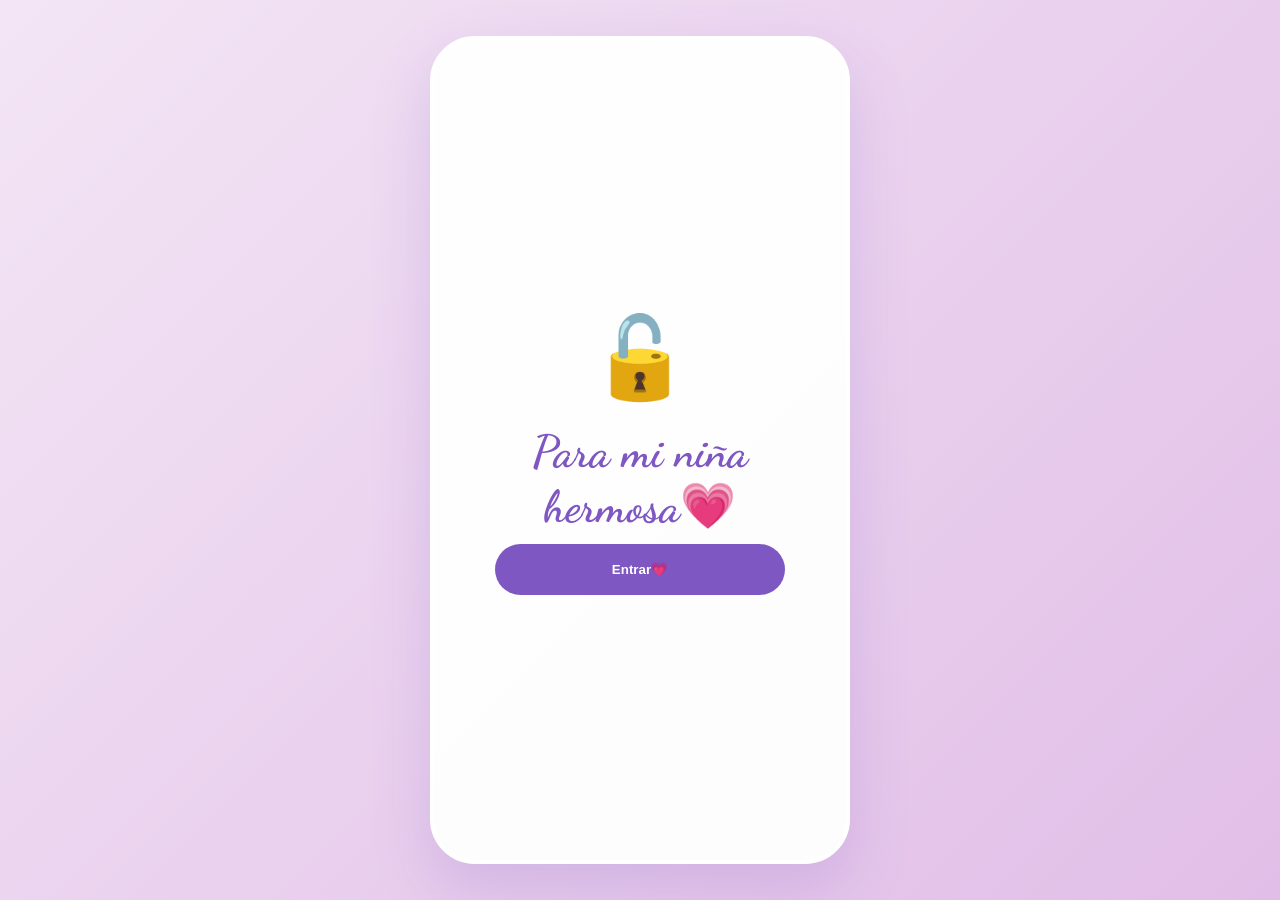
<file: Eve.html>
<!DOCTYPE html>
<html lang="es">
<head>
    <meta charset="UTF-8">
    <meta name="viewport" content="width=device-width, initial-scale=1.0">
    <title>Para mi Niña Hermosa ✨</title>
    <link href="https://fonts.googleapis.com/css2?family=Quicksand:wght@400;600&family=Dancing+Script:wght@700&display=swap" rel="stylesheet">
    <style>
        :root { --lila: #7e57c2; --rosa: #f48fb1; --lila-claro: #f3e5f5; --texto: #4a3475; }
        * { box-sizing: border-box; margin: 0; padding: 0; }
        
        body { 
            height: 100vh; background: linear-gradient(135deg, #f3e5f5 0%, #e1bee7 100%); 
            font-family: 'Quicksand', sans-serif; display: flex; justify-content: center; align-items: center; overflow: hidden;
        }

        .app-container { 
            width: 95%; max-width: 420px; height: 92vh; background: rgba(255, 255, 255, 0.97); 
            border-radius: 45px; padding: 25px; display: flex; flex-direction: column;
            box-shadow: 0 25px 60px rgba(126, 87, 194, 0.2); position: relative; border: 4px solid white;
        }

        .screen { display: none; flex-direction: column; height: 100%; animation: fadeIn 0.6s ease both; }
        .screen.active { display: flex; }
        @keyframes fadeIn { from { opacity: 0; transform: translateY(15px); } to { opacity: 1; transform: translateY(0); } }

        /* --- MENÚ --- */
        .menu-grid { display: grid; grid-template-columns: 1fr 1fr; gap: 15px; margin-top: 20px; }
        .menu-card { 
            background: white; padding: 20px; border-radius: 25px; text-align: center;
            border: 2px solid var(--lila-claro); cursor: pointer; transition: 0.3s;
        }
        .menu-card:hover { transform: translateY(-5px); border-color: var(--lila); background: var(--lila-claro); }
        .menu-card span { font-size: 2rem; display: block; margin-bottom: 10px; }

        /* --- TEXTOS --- */
        .scroll-box { overflow-y: auto; flex-grow: 1; padding-right: 10px; margin-bottom: 20px; text-align: left; }
        .scroll-box p { line-height: 1.8; color: var(--texto); margin-bottom: 18px; font-size: 1.05rem; }
        
        .refugio-item { 
            background: #fff; border-radius: 25px; padding: 20px; margin-bottom: 20px; 
            border-left: 5px solid var(--lila); box-shadow: 0 5px 15px rgba(0,0,0,0.03);
        }
        .refugio-item b { color: var(--lila); font-size: 1.2rem; display: block; margin-bottom: 8px; }

        /* --- FRASCO ANIMADO --- */
        .jar-scene { position: relative; width: 100%; height: 280px; display: flex; justify-content: center; align-items: flex-end; margin-bottom: 20px; }
        .jar-body {
            width: 140px; height: 180px; background: rgba(255, 255, 255, 0.4);
            border: 4px solid white; border-radius: 20px 20px 50px 50px;
            position: relative; backdrop-filter: blur(4px); z-index: 2;
            display: flex; flex-wrap: wrap; align-content: flex-end; padding: 15px; gap: 5px; overflow: hidden;
        }
        .jar-lid {
            width: 150px; height: 25px; background: var(--lila);
            position: absolute; top: 75px; z-index: 3; border-radius: 10px;
            border: 3px solid white; transition: 0.5s cubic-bezier(0.175, 0.885, 0.32, 1.275);
        }
        .mini-paper { width: 18px; height: 12px; border-radius: 2px; opacity: 0.6; }
        .jar-open .jar-lid { transform: translateY(-45px) rotate(-20deg); opacity: 0.9; }

        .letter {
            position: absolute; width: 40px; height: 30px; background: white;
            bottom: 40px; border: 2px solid var(--lila); border-radius: 5px;
            z-index: 1; opacity: 0; transition: 0.8s all cubic-bezier(0.68, -0.55, 0.265, 1.55);
            display: flex; justify-content: center; align-items: center; padding: 20px;
            box-shadow: 0 10px 25px rgba(0,0,0,0.1);
        }
        .letter.fly { opacity: 1; bottom: 140px; width: 300px; height: auto; min-height: 120px; z-index: 10; transform: scale(1.1); }
        #reasonText { font-size: 1.05rem; color: var(--texto); font-weight: 600; text-align: center; display: none; line-height: 1.5; }
        .letter.fly #reasonText { display: block; }

        .btn-back { background: none; border: none; color: var(--lila); font-weight: 700; cursor: pointer; margin-bottom: 15px; }
        .main-btn { background: var(--lila); color: white; border: none; padding: 18px; border-radius: 30px; font-weight: 700; cursor: pointer; }
        h1 { font-family: 'Dancing Script', cursive; color: var(--lila); font-size: 2.8rem; text-align: center; margin-bottom: 10px; }
    </style>
</head>
<body>

    <audio id="musica" loop><source src="up.mp3" type="audio/mpeg"></audio>

    <div class="app-container">
        
        <section id="pantalla-inicio" class="screen active" style="justify-content: center; align-items: center;">
            <div style="font-size: 80px; margin-bottom: 20px;">🔓</div>
            <h1>Para mi niña hermosa💗</h1>
            <button class="main-btn" style="width: 80%;" onclick="iniciarApp()">Entrar💗</button>
        </section>

        <section id="pantalla-menu" class="screen">
            <h1>Hola Amooor💗💗 ✨</h1>
            <div class="menu-grid">
                <div class="menu-card" onclick="irA('pantalla-intenciones')"><span>✍️</span><p>Intenciones</p></div>
                <div class="menu-card" onclick="irA('pantalla-destino')"><span>💍</span><p>Destino</p></div>
                <div class="menu-card" onclick="irA('pantalla-refugios')"><span>🏠</span><p>Refugios</p></div>
                <div class="menu-card" onclick="irA('pantalla-frasco')"><span>🏺</span><p>Frasco</p></div>
            </div>
            <p style="margin-top: auto; text-align: center; font-size: 0.8rem; color: #aaa;">Contigo todo es mejor 💜</p>
        </section>

        <section id="pantalla-intenciones" class="screen">
            <button class="btn-back" onclick="irA('pantalla-menu')">← Volver</button>
            <h1>Mis Intenciones ✨</h1>
            <div class="scroll-box">
                <p>Evelyn, quería que supieras que mis intenciones contigo no son de un momento, son de una vida entera. Mi plan no es solo estar contigo cuando todo es risas, sino quedarme a tu lado cuando el mundo se sienta pesado y la calma parezca lejos. 💜</p>
                <p>Sueño despierto con el día en que ya no tenga que mandarte mensajes de <b>"Buenos días"</b> o <b>"Buenas noches"</b> por el celular. Esos textos son lindos, pero se quedan cortos comparados con las ganas que tengo de susurrártelo al oído cada mañana al verte despertar. 🏠</p>
                <p>Quiero que desayunemos juntos todos los días, compartir el café, las metas y el silencio, sabiendo que finalmente estamos en casa porque estamos juntos. Te prometí que nos íbamos a quedar, que no te soltaría, y hoy te lo cumplo con más fuerza que nunca porque no hay un lugar en el mundo donde prefiera estar que no sea a tu lado. ☕✨</p>
                <p>No necesito buscar en ningún otro lado, porque contigo encontré todo lo que no sabía que estaba buscando. Te amo hoy, mañana y siempre. 💗</p>
            </div>
        </section>

        <section id="pantalla-refugios" class="screen">
            <button class="btn-back" onclick="irA('pantalla-menu')">← Volver</button>
            <h1>Mis Refugios 🏠</h1>
            <div class="scroll-box">
                <div class="refugio-item">
                    <b>👁️ Tus Ojos</b>
                    <p>Son mi ventana favorita al mundo. Me encanta perderme en ellos porque me transmiten una paz que no encuentro en ningún otro lugar. En tu mirada encuentro la calma que necesito y la seguridad de que todo estará bien.</p>
                </div>
                <div class="refugio-item">
                    <b>🫂 Tus Brazos</b>
                    <p>Es el lugar donde el ruido del mundo desaparece por completo. Cuando me abrazas, siento que nada malo puede pasarme; es mi fortaleza personal y mi refugio cálido donde puedo ser yo mismo.</p>
                </div>
                <div class="refugio-item">
                    <b>👄 Tus Labios</b>
                    <p>Son el refugio de mis palabras y mis suspiros. Besarte es como volver a casa; es ese recordatorio dulce de por qué vale la pena luchar por nosotros cada día. Son la suavidad que me calma.</p>
                </div>
            </div>
        </section>

        <section id="pantalla-destino" class="screen">
            <button class="btn-back" onclick="irA('pantalla-menu')">← Volver</button>
            <h1>Nuestro Destino 💍</h1>
            <div class="scroll-box">
                <p><b>La Promesa de Mañana:</b> Mi destino no es un lugar en el mapa, es cualquier lugar donde estés t💗ú. Caminar de tu mano significa aceptar que el camino no siempre será plano, pero que enfrentaremos cada reto con la certeza de que somos un equipo💗💗🫂. No quiero un destino fácil, quiero un destino contigo, donde cada paso valga la pena simplemente porque vas a mi lado💗💗.</p>
                <p><b>Construcción y Crecimiento:</b> Quiero que nos enseñemos a ser mejores versiones de nosotros mismos cada segundo. Mi meta es que nuestra historia sea ese refugio sagrado donde siempre queramos volver, sin importar qué tan fuerte sople el viento afuera. Estoy comprometido a cuidar lo que tenemos y a hacer que nuestro amor crezca sólido💗✨🫂💗.</p>
                <p><b>Una Vida de Elecciones:</b> Te elijo hoy y te elegiré mañana. Mi destino es cumplir cada palabra que te he dicho, porque una vida entera a tu lado es el único futuro que me emociona vivir y el único puerto donde realmente quiero anclar mi corazón. 💗✨</p>
            </div>
        </section>

        <section id="pantalla-frasco" class="screen">
            <button class="btn-back" onclick="irA('pantalla-menu')">← Volver</button>
            <h1>Frasco de Cartas ✨</h1>
            <div class="jar-scene" id="escenaFrasco" onclick="abrirCartita()">
                <div class="jar-lid" id="tapa"></div>
                <div class="jar-body" id="cuerpoFrasco"></div>
                <div class="letter" id="carta"><p id="reasonText"></p></div>
            </div>
            <p style="text-align: center; color: #888;">Toca el frasco para abrir una cartita...</p>
        </section>
    </div>

    <script>
        function iniciarApp() {
            document.getElementById('musica').play().catch(() => {});
            irA('pantalla-menu');
        }

        function irA(id) {
            document.querySelectorAll('.screen').forEach(s => s.classList.remove('active'));
            document.getElementById(id).classList.add('active');
        }

        const cuerpo = document.getElementById('cuerpoFrasco');
        const colores = ['#f48fb1', '#ce93d8', '#b39ddb', '#f3e5f5'];
        for(let i=0; i<15; i++) {
            let p = document.createElement('div');
            p.className = 'mini-paper';
            p.style.backgroundColor = colores[Math.floor(Math.random()*colores.length)];
            p.style.transform = `rotate(${Math.random()*40 - 20}deg)`;
            cuerpo.appendChild(p);
        }

        const sujetos = ["Tu sonrisa", "Tu mirada", "Tu forma de ser", "Tu voz", "Tu ternura", "Tu paciencia", "Tu apoyo"];
        const verbos = ["me llena de", "me transmite", "me regala", "me inspira una", "me provoca una", "ilumina mi", "es mi fuente de"];
        const complementos = ["paz infinita 🌸", "alegría constante ✨", "seguridad total 💜", "felicidad pura 💗", "amor incondicional 🫂", "calma en la tormenta 🏠"];

        let animando = false;
        function abrirCartita() {
            if(animando) return;
            animando = true;
            const escena = document.getElementById('escenaFrasco');
            const carta = document.getElementById('carta');
            const texto = document.getElementById('reasonText');

            texto.innerText = `${sujetos[Math.floor(Math.random()*sujetos.length)]} ${verbos[Math.floor(Math.random()*verbos.length)]} ${complementos[Math.floor(Math.random()*complementos.length)]}`;
            
            escena.classList.add('jar-open');
            setTimeout(() => { carta.classList.add('fly'); }, 300);
            
            setTimeout(() => {
                carta.classList.remove('fly');
                escena.classList.remove('jar-open');
                setTimeout(() => { animando = false; }, 800);
            }, 4500);
        }
    </script>
</body>
</html>
</file>
